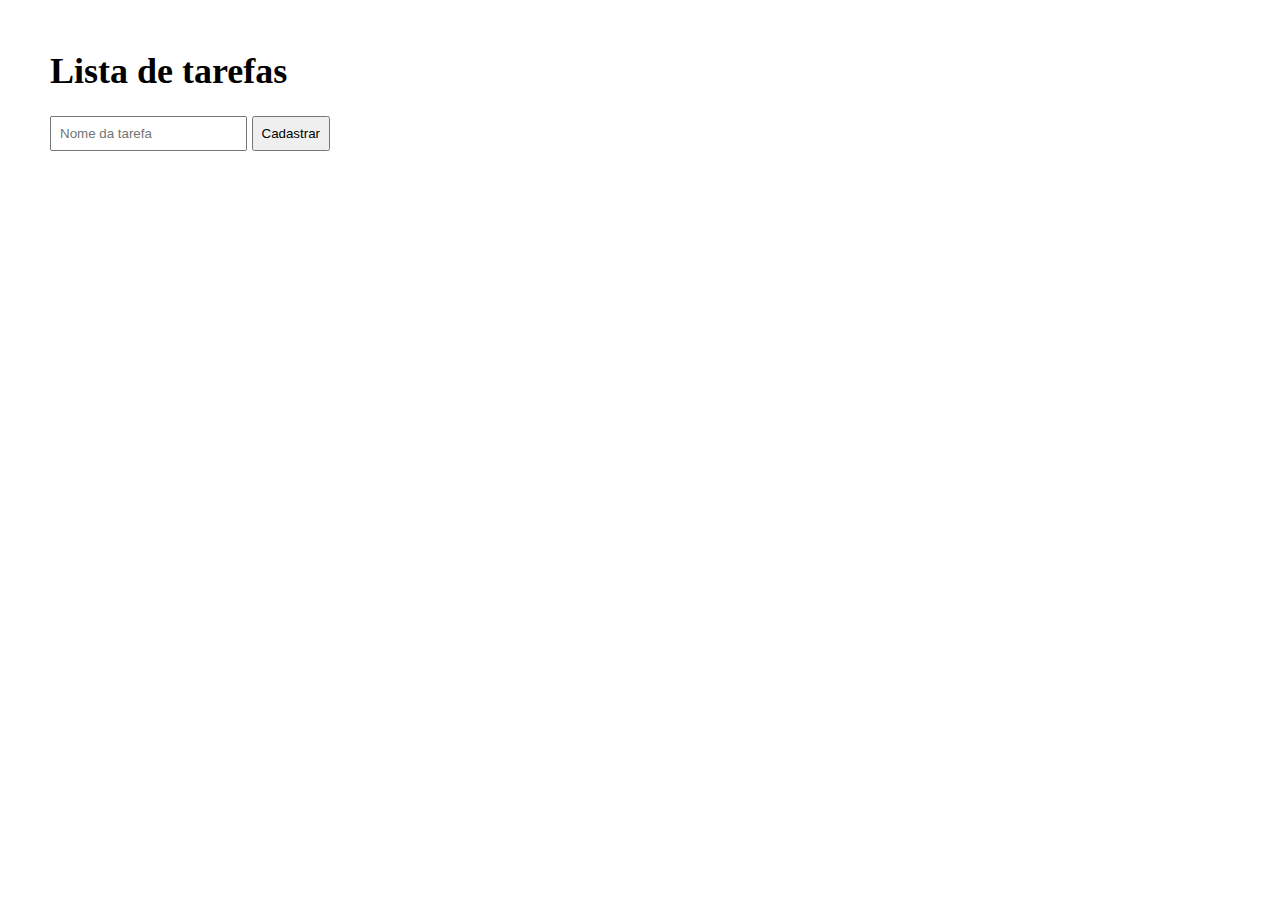
<file: index.html>
<!DOCTYPE html>
<html lang="en">
<head>
    <meta charset="UTF-8">
    <meta name="viewport" content="width=device-width, initial-scale=1.0">
    <title>Lista de tarefas</title>
    <link href="style.css" rel="stylesheet">
</head>
<body>
    <div class="container">
        <h1>Lista de tarefas</h1>
        <form id="formulario">
            <input type="text" id="nome-tarefa" placeholder="Nome da tarefa" required>
            <button id="cadastrar" type="submit">Cadastrar</button>
        </form>
        <ul>
            
        </ul>
    </div>
    <script src="https://code.jquery.com/jquery-3.7.1.min.js"></script>
    <script src="./app.js"></script>
</body>
</html>
</file>
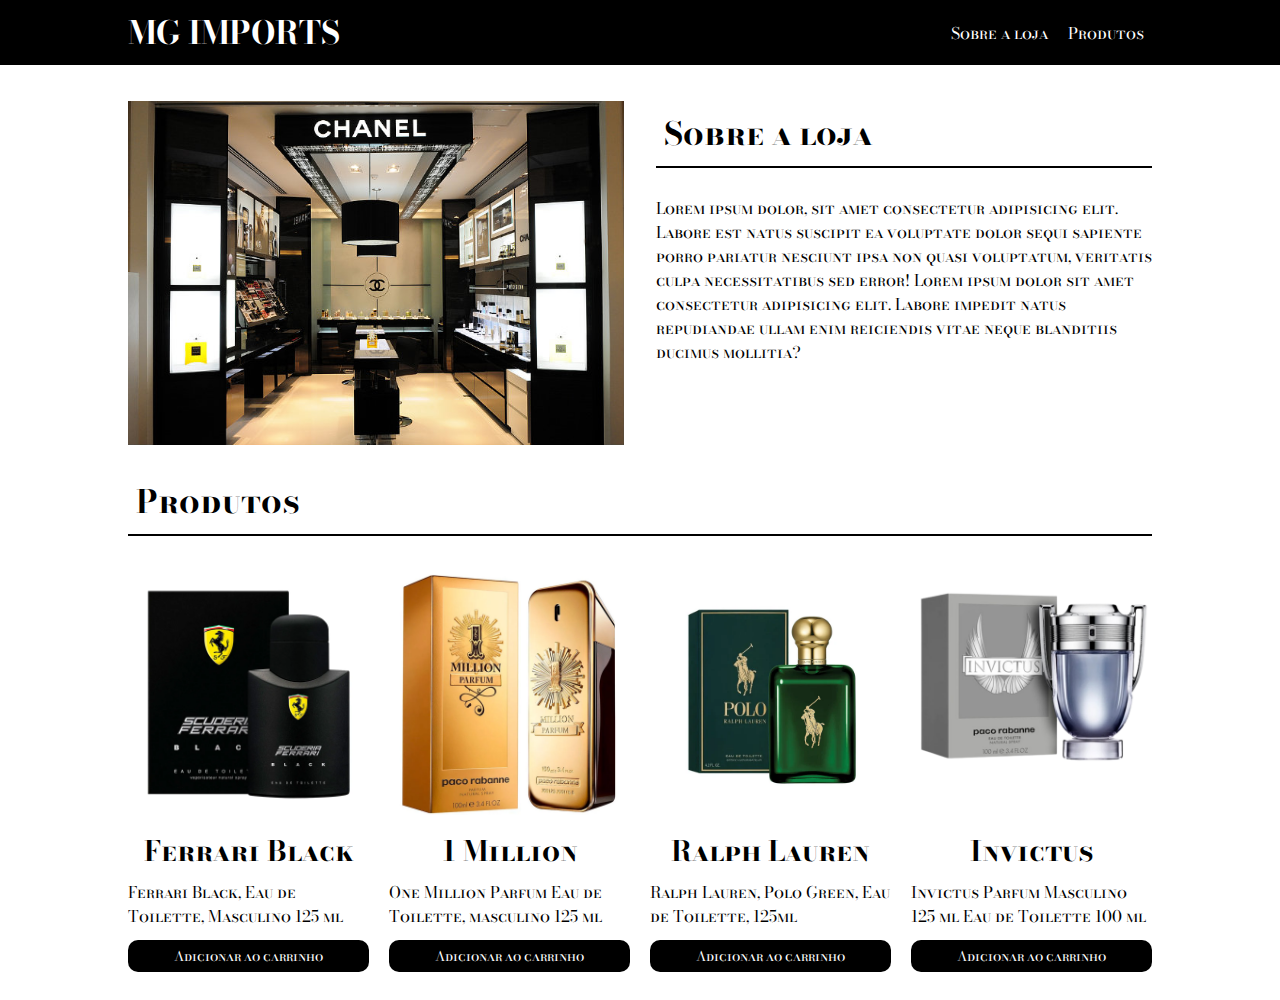
<file: exercicio_css_responsivo/index.html>
<!DOCTYPE html>
<html lang="pt">
<head>
    <meta charset="UTF-8">
    <meta name="viewport" content="width=device-width, initial-scale=1.0">
    <link rel="stylesheet" href="main.css">
    <link rel="preconnect" href="https://fonts.googleapis.com">
    <link rel="preconnect" href="https://fonts.gstatic.com" crossorigin>
    <link href="https://fonts.googleapis.com/css2?family=Bodoni+Moda+SC:opsz,wght@6..96,500&display=swap" rel="stylesheet">
    <title>MG IMPORTS</title>
</head>
<body>
    <header>
        <div class="container">
            <h1>MG IMPORTS</h1>
            <nav>
                <a href="#apresentacao">Sobre a loja</a>
                <a href="#secao-produtos">Produtos</a>
            </nav>
        </div>
    </header>
    <main>
        <section class="sobre">
            <div class="fachada">
                <img src="./assets/fachada-loja.jpg">
            </div>
            <div id="apresentacao">
                <h1>Sobre a loja</h1>
                <p>
                Lorem ipsum dolor, sit amet consectetur adipisicing elit. Labore est natus suscipit ea voluptate dolor sequi sapiente porro pariatur nesciunt ipsa non quasi voluptatum, veritatis culpa necessitatibus sed error! Lorem ipsum dolor sit amet consectetur adipisicing elit. Labore impedit natus repudiandae ullam enim reiciendis vitae neque blanditiis ducimus mollitia?
                </p>
            </div>
        </section>
        <section id="secao-produtos">
            <h1>Produtos</h1>
            <div class="produtos">
                <article class="produto">
                    <img src="./assets/ferrari-black.jpeg">
                    <h2>Ferrari Black</h2>
                    <p>Ferrari Black, Eau de Toilette, Masculino 125 ml</p>
                    <button type="submit">Adicionar ao carrinho</button>
                </article>
                <article class="produto">
                    <img src="./assets/one-million.jpeg">
                    <h2>1 Million</h2>
                    <p>One Million Parfum Eau de Toilette, masculino 125 ml</p>
                    <button type="submit">Adicionar ao carrinho</button>
                </article>
                <article class="produto">
                    <img src="./assets/ralph-lauren">
                    <h2>Ralph Lauren</h2>
                    <p>Ralph Lauren, Polo Green, Eau de Toilette, 125ml</p>
                    <button type="submit">Adicionar ao carrinho</button>
                </article>
                <article class="produto">
                    <img src="./assets/invictus">
                    <h2>Invictus</h2>
                    <p>Invictus Parfum Masculino 125 ml Eau de Toilette 100 ml</p>
                    <button type="submit">Adicionar ao carrinho</button>
                </article>
            </div>
        </section>
    </main>

</body>
</html>
</file>
<file: style.css>
body {
    margin-top: 50px;
    font: bold;
    font-size: 18px;
    margin-left: 50px;
}


#nome-tarefa,
#cadastrar {
    padding: 8px;
}

li{
    cursor: pointer;
}

.completo {
    text-decoration: line-through
}
</file>
<file: exercicio_css_responsivo/main.css>
* {
    box-sizing: border-box;
    margin: 0;
    padding: 0;
    font-family: "Bodoni Moda SC", serif;
}

header {
    padding: 8px;
    background-color: black;
    color: #fff;
}

nav a {
    margin: 8px;
    text-decoration: none;
    color: #fff;
}

h1 {
    font-size: 32px;
}

h2 {
    padding: 8px;
    font-size: 28px;
}

p {
    text-align: left;
    margin-bottom: 12px;
}

img {
    max-width: 100%;
}

button {
    padding: 6px;
    width: 100%;
    color:#fff;
    background-color: black;
    border-radius: 10px;
    border-style: none;
    margin-bottom: 28px;
}

.container {
    max-width: 1024px;
    width: 100%;
    margin: 0 auto;
    display: flex;
    justify-content: space-between;
    align-items: center;
}

.sobre {
    max-width: 1024px;
    width: 100%;
    margin: 0 auto;
    margin-top: 36px;
    display: grid;
    grid-template-columns: 1fr 1fr;
    gap: 32px;
}

#apresentacao h1 {
    border-bottom: 2px solid black;
    padding: 8px;
    margin-bottom: 28px;
    align-items: center;
}

.produtos {
    max-width: 1024px;
    width: 100%;
    margin: 0 auto;
    display: grid;
    grid-template-columns: 1fr 1fr 1fr 1fr;
    gap: 20px;
}

#secao-produtos h1 {
    max-width: 1024px;
    width: 100%;
    margin: 18px auto;
    border-bottom: 2px solid black;
    margin-bottom: 38px;
    padding: 8px;
}

.produtos {
    text-align: center;
}

@media screen and (min-width: 641px) and (max-width: 1023px) {
    img {
        max-width: 100%;
    }

    .container {
        width: 90%;
        margin: 0 auto;
        display: flex;
        justify-content: space-between;
        align-items: center;
    }
    
    .sobre {
        display: block;
        max-width: 90%;
    }

    #secao-produtos h1 {
        width: 90%;
        margin: 18px auto;
        border-bottom: 2px solid black;
        margin-bottom: 42px;
        padding: 8px;
    }

    .produtos {
        width: 90%;
        margin: 0 auto;
        display: grid;
        grid-template-columns: 1fr 1fr;
        gap: 20px;
    }
}

@media screen and (max-width: 640px) {
    img {
        max-width: 100%;
    }
    
    .container {
        max-width: 640px;
        width: 90%;
        margin: 0 auto;
        display: flex;
        justify-content: space-between;
        align-items: center;
    }

    .sobre {
        display: block;
        max-width: 90%;
    }

    #secao-produtos h1 {
        max-width: 640px;
        width: 90%;
        margin: 18px auto;
        border-bottom: 2px solid black;
        margin-bottom: 38px;
        padding: 8px;
    }
    
    .produtos {
        width: 90%;
        margin: 0 auto;
        display: block;
    }
}
</file>
